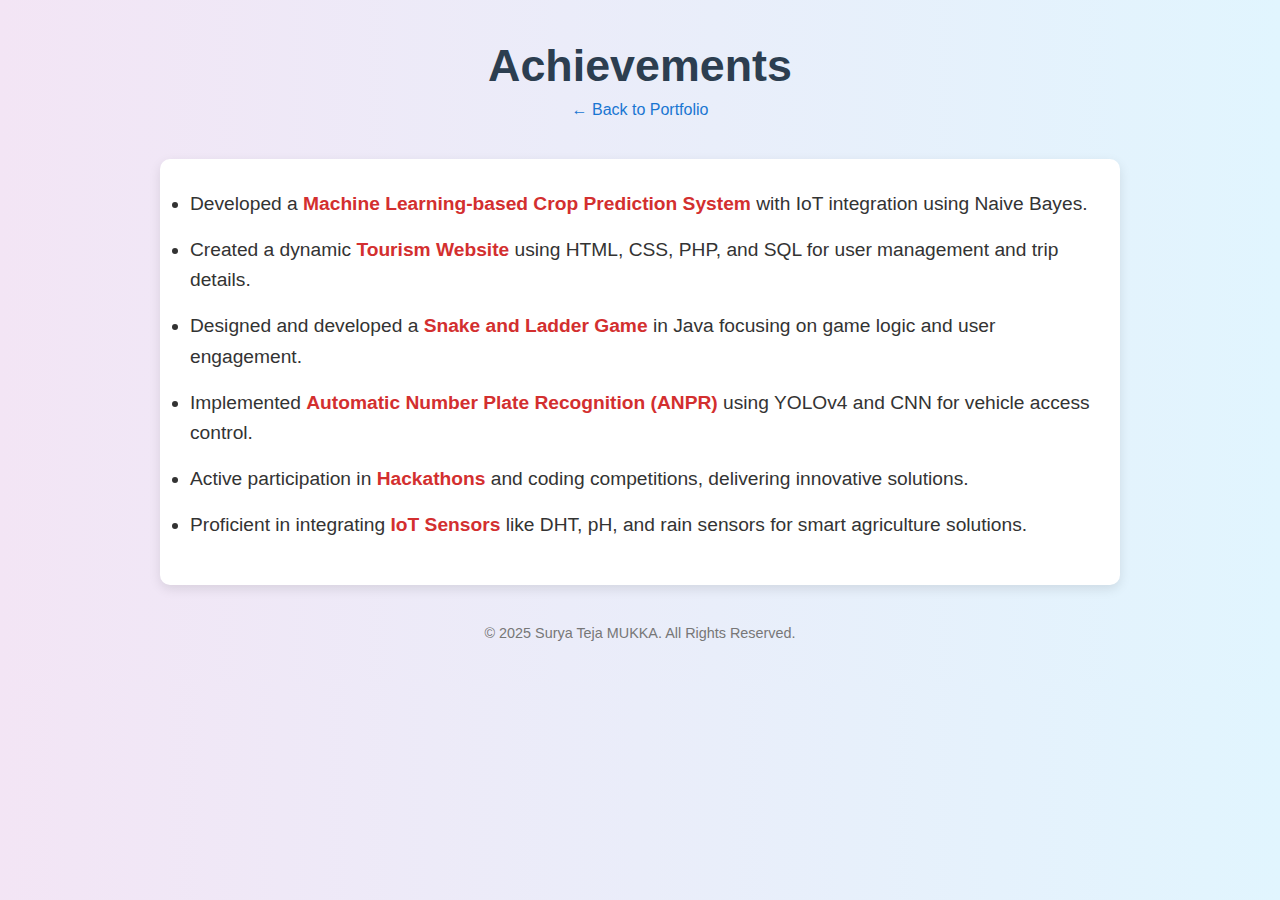
<file: achieve.html>
<!DOCTYPE html>
<html lang="en">
<head>
    <meta charset="UTF-8">
    <meta name="viewport" content="width=device-width, initial-scale=1.0">
    <title>Achievements | Surya Teja</title>
    <style>
        * {
            margin: 0;
            padding: 0;
            box-sizing: border-box;
            font-family: 'Segoe UI', Tahoma, Geneva, Verdana, sans-serif;
        }

        body {
            background: linear-gradient(to right, #f3e5f5, #e1f5fe);
            color: #333;
            padding: 20px;
        }

        .container {
            max-width: 1000px;
            margin: auto;
            padding: 20px;
        }

        .header {
            text-align: center;
            margin-bottom: 40px;
        }

        .header h1 {
            font-size: 2.8em;
            color: #2c3e50;
        }

        .header a {
            text-decoration: none;
            color: #1976d2;
            font-size: 1em;
            display: inline-block;
            margin-top: 10px;
        }

        .achievements-list {
            background: #fff;
            padding: 30px;
            border-radius: 10px;
            box-shadow: 0 4px 12px rgba(0, 0, 0, 0.1);
        }

        .achievements-list li {
            font-size: 1.2em;
            margin-bottom: 15px;
            line-height: 1.6;
        }

        .highlight {
            color: #d32f2f;
            font-weight: bold;
        }

        .footer {
            text-align: center;
            margin-top: 40px;
            font-size: 0.9em;
            color: #777;
        }
    </style>
</head>
<body>

<div class="container">
    <div class="header">
        <h1>Achievements</h1>
        <a href="index.html">&#8592; Back to Portfolio</a>
    </div>

    <div class="achievements-list">
        <ul>
            <li>Developed a <span class="highlight">Machine Learning-based Crop Prediction System</span> with IoT integration using Naive Bayes.</li>
            <li>Created a dynamic <span class="highlight">Tourism Website</span> using HTML, CSS, PHP, and SQL for user management and trip details.</li>
            <li>Designed and developed a <span class="highlight">Snake and Ladder Game</span> in Java focusing on game logic and user engagement.</li>
            <li>Implemented <span class="highlight">Automatic Number Plate Recognition (ANPR)</span> using YOLOv4 and CNN for vehicle access control.</li>
            <li>Active participation in <span class="highlight">Hackathons</span> and coding competitions, delivering innovative solutions.</li>
            <li>Proficient in integrating <span class="highlight">IoT Sensors</span> like DHT, pH, and rain sensors for smart agriculture solutions.</li>
        </ul>
    </div>

    <div class="footer">
        &copy; 2025 Surya Teja MUKKA. All Rights Reserved.
    </div>
</div>

</body>
</html>
</file>
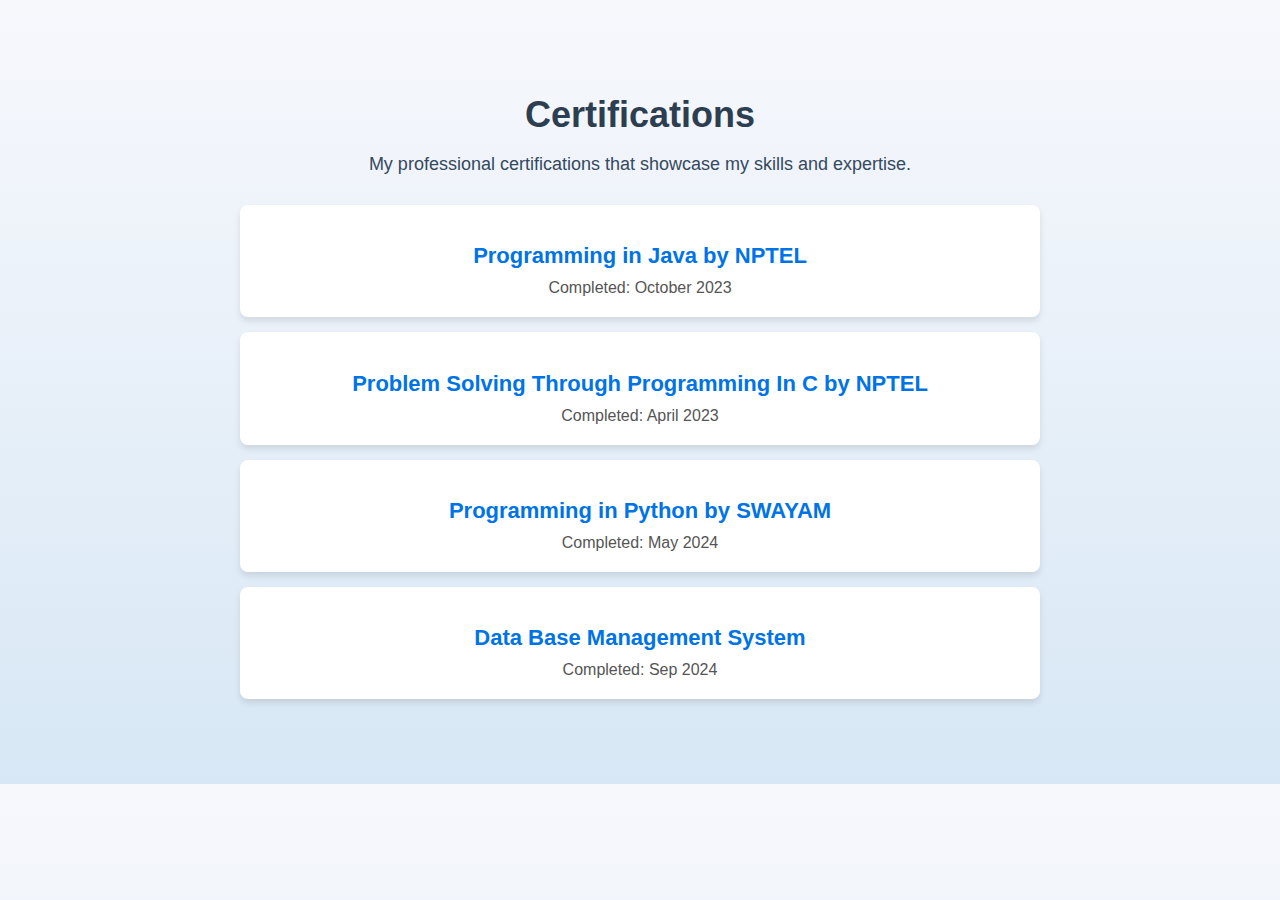
<file: cert.html>
<!DOCTYPE html>
<html lang="en">
<head>
    <meta charset="UTF-8">
    <meta name="viewport" content="width=device-width, initial-scale=1.0">
    <title>Certifications</title>
    <style>
        body {
            font-family: Arial, sans-serif;
            margin: 0;
            padding: 0;
            background: linear-gradient(to bottom, #f7f8fc, #d7e7f5);
            color: #333;
        }

        .container {
            max-width: 800px;
            margin: 50px auto;
            padding: 20px;
            text-align: center;
        }

        h1 {
            font-size: 36px;
            margin-bottom: 10px;
            color: #2c3e50;
        }

        p {
            font-size: 18px;
            margin-bottom: 30px;
            color: #34495e;
        }

        .certification {
            background-color: #fff;
            border-radius: 8px;
            box-shadow: 0 4px 6px rgba(0, 0, 0, 0.1);
            padding: 20px;
            margin-bottom: 15px;
            transition: transform 0.2s ease-in-out;
        }

        .certification:hover {
            transform: translateY(-5px);
        }

        .certification h2 {
            font-size: 22px;
            color: #0073e6;
            margin-bottom: 10px;
        }

        .certification p {
            font-size: 16px;
            color: #555;
            margin: 0;
        }

        .certification a {
            text-decoration: none;
            color: inherit;
        }

        .certification a:hover {
            text-decoration: underline;
        }
    </style>
</head>
<body>
    <div class="container">
        <h1>Certifications</h1>
        <p>My professional certifications that showcase my skills and expertise.</p>

        <div class="certification">
            <a href="D:\Developments\portfolio\javanptel.png" target="_blank">
                <h2>Programming in Java by NPTEL </h2>
                <p>Completed: October 2023</p>
            </a>
        </div>

        <div class="certification">
            <a href="D:\Developments\portfolio\cnptel.jpeg" target="_blank">
                <h2>Problem Solving Through Programming In C by NPTEL</h2>
                <p>Completed: April 2023</p>
            </a>
        </div>

        <div class="certification">
            <a href="D:\Developments\portfolio\python_swayam.png" target="_blank">
                <h2>Programming in Python by SWAYAM</h2>
                <p>Completed: May 2024</p>
            </a>
        </div>

        <div class="certification">
            <a href="D:\Developments\portfolio\dbms_nptel.png" target="_blank">
                <h2>Data Base Management System</h2>
                <p>Completed: Sep 2024</p>
            </a>
        </div>
    </div>
</body>
</html>
</file>
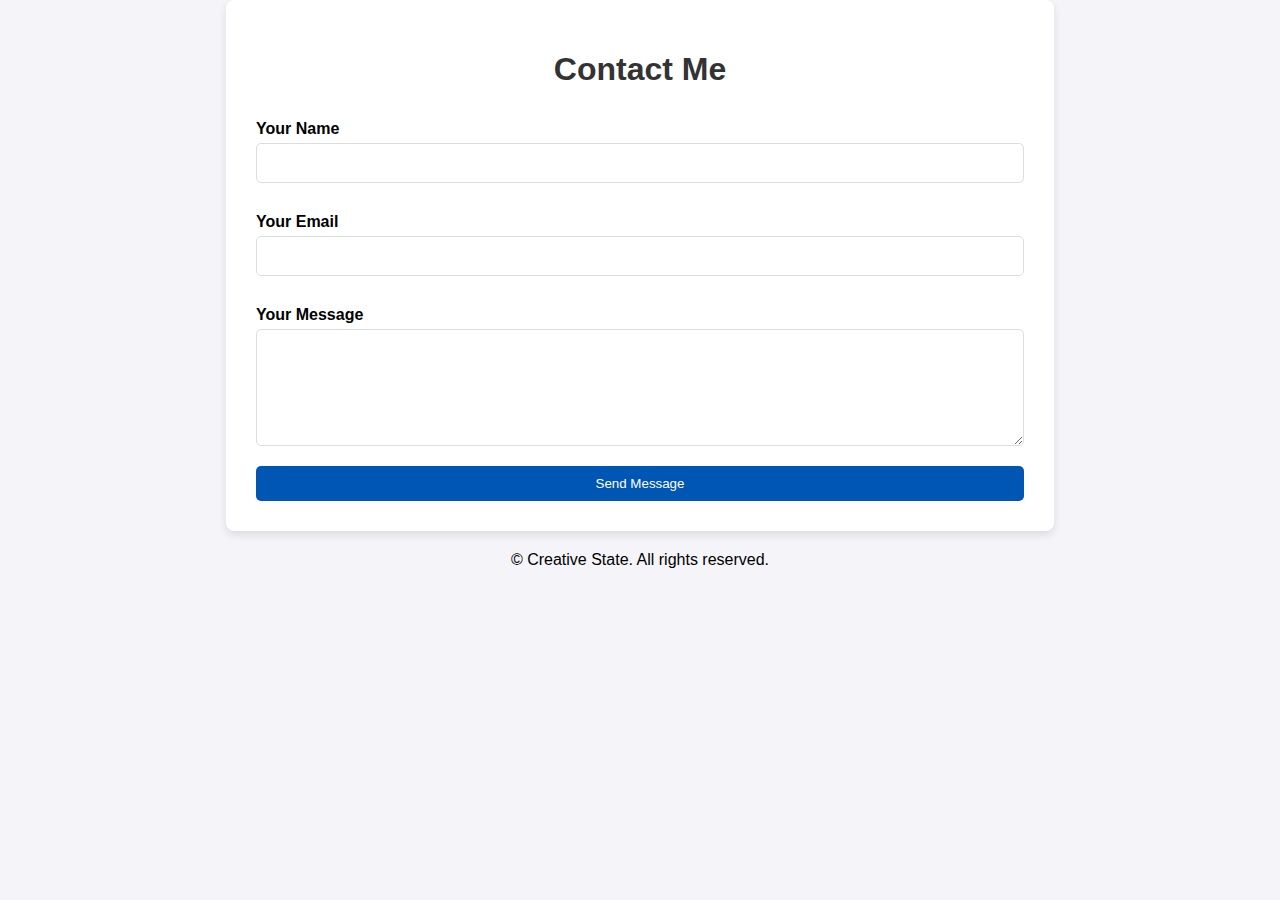
<file: contact.html>
<!DOCTYPE html>
<html lang="en">
<head>
    <meta charset="UTF-8">
    <meta name="viewport" content="width=device-width, initial-scale=1.0">
    <title>Contact Me</title>
    <style>
        body {
            font-family: Arial, sans-serif;
            margin: 0;
            padding: 0;
            background-color: #f4f4f9;
        }
        .container {
            width: 60%;
            margin: 0 auto;
            padding: 30px;
            background-color: #fff;
            box-shadow: 0 4px 8px rgba(0, 0, 0, 0.1);
            border-radius: 8px;
        }
        h1 {
            text-align: center;
            color: #333;
        }
        form {
            display: flex;
            flex-direction: column;
        }
        label {
            margin: 10px 0 5px;
            font-weight: bold;
        }
        input, textarea {
            padding: 10px;
            margin-bottom: 20px;
            border-radius: 5px;
            border: 1px solid #ddd;
            font-size: 16px;
        }
        button {
            padding: 10px 20px;
            background-color: #0056b3;
            color: white;
            border: none;
            border-radius: 5px;
            cursor: pointer;
        }
        button:hover {
            background-color: #003f7d;
        }
        .footer {
            text-align: center;
            margin-top: 20px;
        }
    </style>
</head>
<body>
    <div class="container">
        <h1>Contact Me</h1>
        <!-- Replace this action with your Formspree form URL -->
        <form action="https://formspree.io/f/xpwwkjpp" method="POST">
            <label for="name">Your Name</label>
            <input type="text" id="name" name="name" required>

            <label for="email">Your Email</label>
            <input type="email" id="email" name="email" required>

            <label for="message">Your Message</label>
            <textarea id="message" name="message" rows="5" required></textarea>

            <button type="submit">Send Message</button>
        </form>
    </div>
    <div class="footer">
        <p>© Creative State. All rights reserved.</p>
    </div>
</body>
</html>
</file>
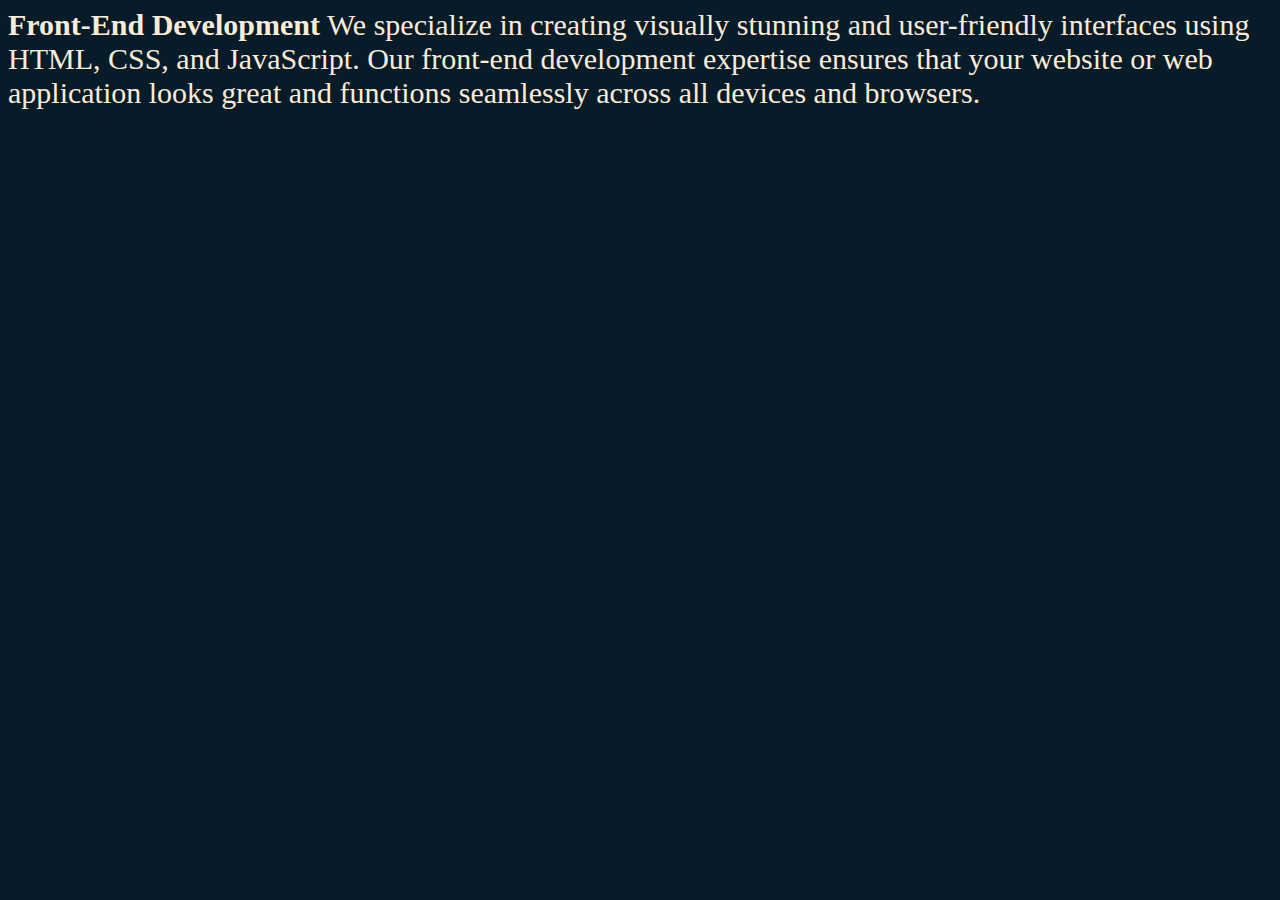
<file: service.html>
<html>
    <head>
        <title>services</title>
        <style>
            body{
                background-color: #081b29;
                color:antiquewhite;
                font-size: 30px;
            }
        </style>
    </head>
    <body>
        <p><b>Front-End Development</b>
            We specialize in creating visually stunning and user-friendly interfaces using HTML, CSS, and JavaScript. Our front-end development expertise ensures that your website or web application looks great and functions seamlessly across all devices and browsers.</p>
    </body>
</html>
</file>
